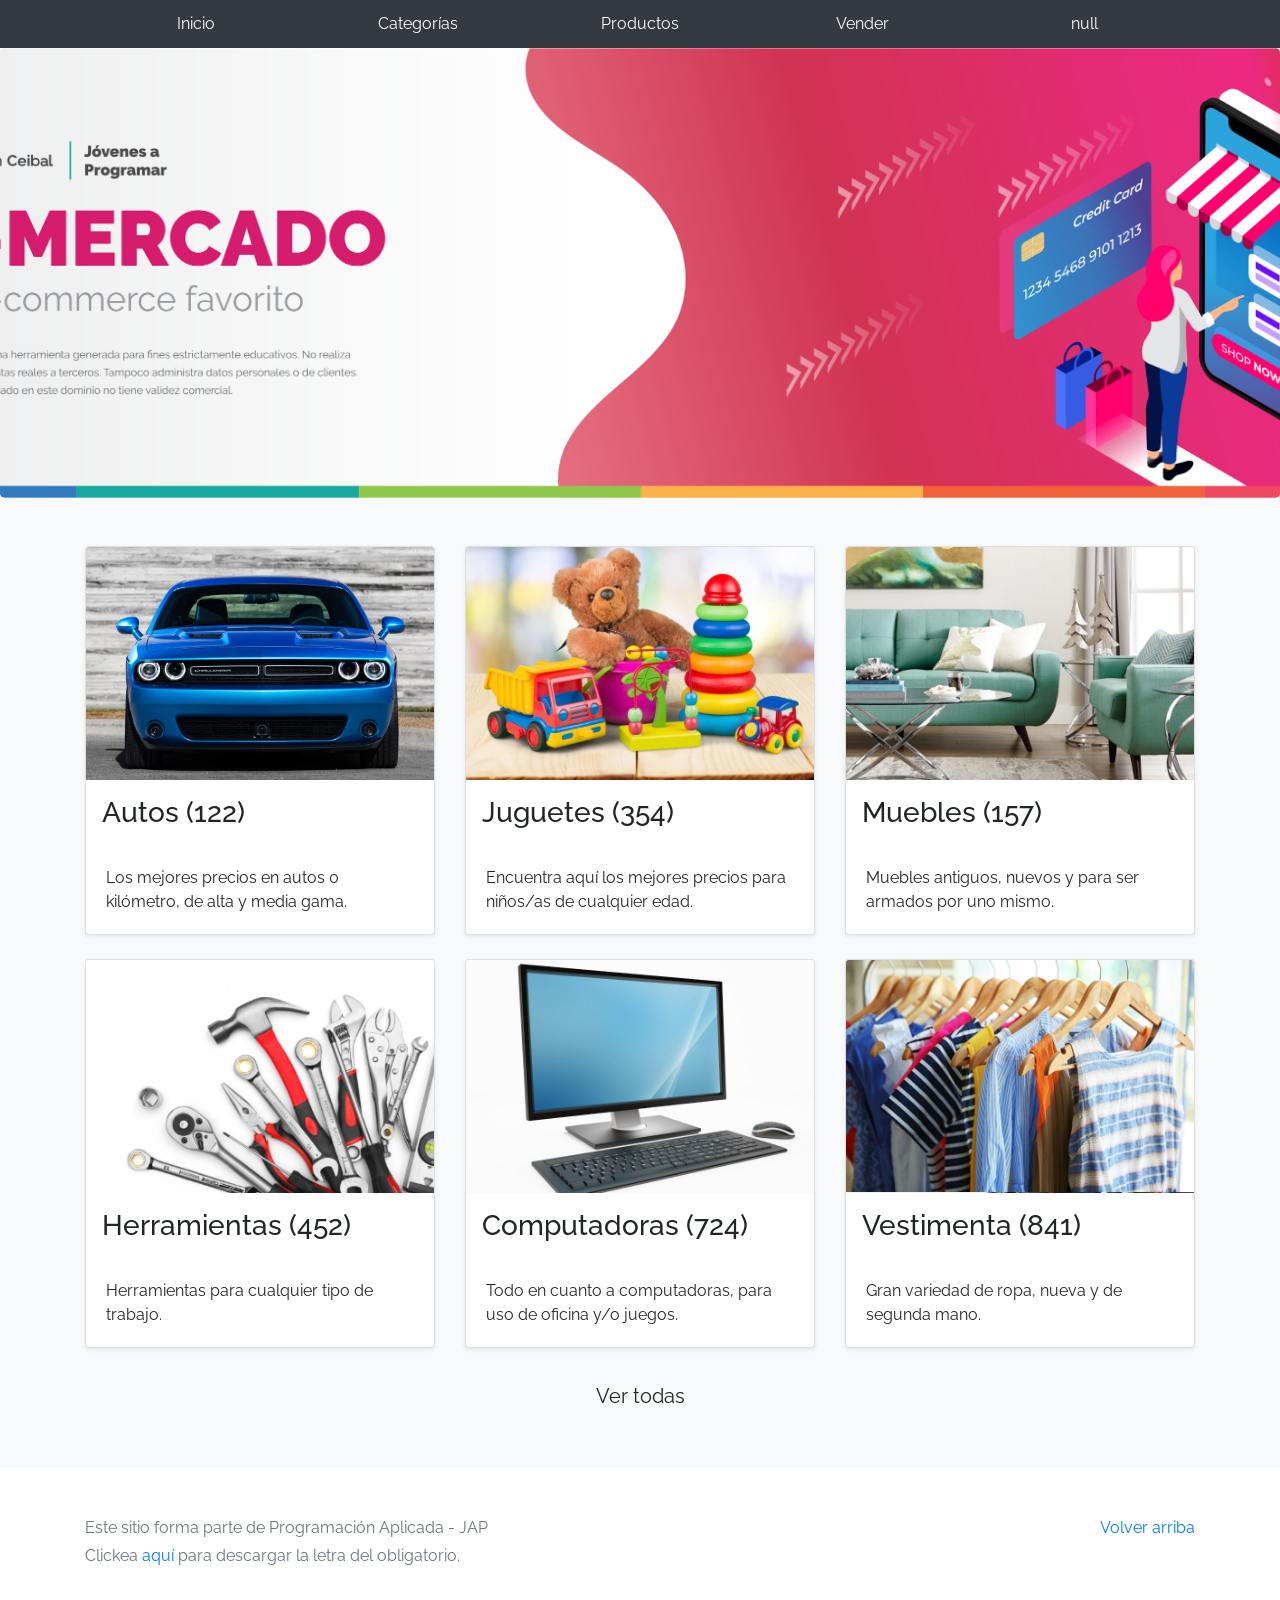
<file: 2da entrega- Jailene Diaz-260919/ecommerce-master/index.html>
<!DOCTYPE html>
<!-- saved from url=(0049)https://getbootstrap.com/docs/4.3/examples/album/ -->
<html lang="en">
  <head>
    <meta http-equiv="Content-Type" content="text/html; charset=UTF-8">
    <meta name="viewport" content="width=device-width, initial-scale=1, shrink-to-fit=no">
    <meta name="description" content="">
    <meta name="author" content="Mark Otto, Jacob Thornton, and Bootstrap contributors">
    <title>eMercado - Todo lo que busques está aquí</title>

    <link rel="canonical" href="https://getbootstrap.com/docs/4.3/examples/album/">
    <link href="https://fonts.googleapis.com/css?family=Raleway:300,300i,400,400i,700,700i,900,900i" rel="stylesheet">
    <!-- Bootstrap core CSS -->
    <link href="css/bootstrap.min.css" rel="stylesheet">
    <link href="css/styles.css" rel="stylesheet">
    <script src="js/loginn.js" type="text/javaScript" ></script>

  </head>
  <body>
      <nav class="navbar navbar-dark navbar-expand-lg site-header   sticky-top py-1 bg-dark">
          <div class="container">
              <button class="navbar-toggler" type="button" data-toggle="collapse" data-target="#navbarSupportedContent" aria-controls="navbarSupportedContent" aria-expanded="false" aria-label="Toggle navigation">
                <span class="navbar-toggler-icon"></span>
              </button>
              <div class="collapse navbar-collapse" id="navbarSupportedContent">
                <ul class="navbar-nav mr-auto mt-2 mt-lg-0">
                  <li class="nav-item">
                      <a class="nav-link" href="index.html">Inicio</a>
                  </li>
                  <li class="nav-item">
                      <a class="nav-link" href="categories.html">Categorías</a>
                  </li>
                  <li class="nav-item">
                      <a class="nav-link" href="products.html">Productos</a>
                  </li>
                  <li class="nav-item">
                      <a class="nav-link" href="sell.html">Vender</a>
                  </li>
                  <li class="nav-item">
                    <div class="dropdown">
                       <a class= "nav-item" role="button" id="usuario" data-toggle="dropdown" aria-haspopup="true" aria-expanded="false"></a>
                           <div class="dropdown-menu" aria-labelledby="usuario" style="background-color:rgba(75, 70, 70, 0.856)">
                              <a class= "dropdown-item"   href="cart.html">Mi carrito</a>
                              <a class="dropdown-item"   href="login.html">Cerrar seccion</a>
                           </div>
                     </div>
                   </div>
                  </ul>
              </div>
          </div>
        </nav>
    <main role="main">
      <section class="jumbotron text-center">
        <div class="m-5">
          <h1></h1>
        </div>
      </section>
      <div class="album py-5 bg-light">
        <div class="container">
          <div class="row">
            <div class="col-md-4">
              <a href="categories.html" class="card mb-4 shadow-sm custom-card">
                <img class="bd-placeholder-img card-img-top"  src="img/cat1.jpg">
                <h3 class="m-3">Autos (122)</h3>
                <div class="card-body">
                  <p class="card-text">Los mejores precios en autos 0 kilómetro, de alta y media gama.</p>
                </div>
              </a>
            </div>
            <div class="col-md-4">
                <a href="categories.html" class="card mb-4 shadow-sm custom-card">
                  <img class="bd-placeholder-img card-img-top" src="img/cat2.jpg">
                  <h3 class="m-3">Juguetes (354)</h3>
                  <div class="card-body">
                    <p class="card-text">Encuentra aquí los mejores precios para niños/as de cualquier edad.</p>
                  </div>
                </a>
            </div>
            <div class="col-md-4">
                <a href="categories.html" class="card mb-4 shadow-sm custom-card">
                  <img class="bd-placeholder-img card-img-top" src="img/cat3.jpg">
                  <h3 class="m-3">Muebles (157)</h3>
                  <div class="card-body">
                    <p class="card-text">Muebles antiguos, nuevos y para ser armados por uno mismo.</p>
                  </div>
                </a>
            </div>
            <div class="col-md-4">
                <a href="categories.html" class="card mb-4 shadow-sm custom-card">
                  <img class="bd-placeholder-img card-img-top" src="img/cat4.jpg">
                  <h3 class="m-3">Herramientas (452)</h3>
                  <div class="card-body">
                    <p class="card-text">Herramientas para cualquier tipo de trabajo.</p>
                  </div>
                </a>
            </div>
            <div class="col-md-4">
                <a href="categories.html" class="card mb-4 shadow-sm custom-card">
                  <img class="bd-placeholder-img card-img-top" src="img/cat5.jpg">
                  <h3 class="m-3">Computadoras (724)</h3>
                  <div class="card-body">
                    <p class="card-text">Todo en cuanto a computadoras, para uso de oficina y/o juegos.</p>
                  </div>
                </a>
            </div>
            <div class="col-md-4">
                <a href="categories.html" class="card mb-4 shadow-sm custom-card">
                  <img class="bd-placeholder-img card-img-top" src="img/cat6.jpg">
                  <h3 class="m-3">Vestimenta (841)</h3>
                  <div class="card-body">
                    <p class="card-text">Gran variedad de ropa, nueva y de segunda mano.</p>
                  </div>
                </a>
            </div>
          </div>
          <div class="row">
              <a type="button" class="btn btn-light btn-lg btn-block" href="categories.html">Ver todas</a>
          </div>
        </div>
      </div>
    </main>
    <footer class="text-muted">
      <div class="container">
        <p class="float-right">
          <a href="#">Volver arriba</a>
        </p>
        <p>Este sitio forma parte de Programación Aplicada - JAP</p>
        <p>Clickea <a target="_blank" href="Letra.pdf">aquí</a> para descargar la letra del obligatorio.</p>
      </div>
    </footer>
    <script src="js/vendor/jquery-3.4.1.min.js"></script>
    <script src="js/vendor/bootstrap.bundle.min.js"></script>
  </body>
</html>
</file>
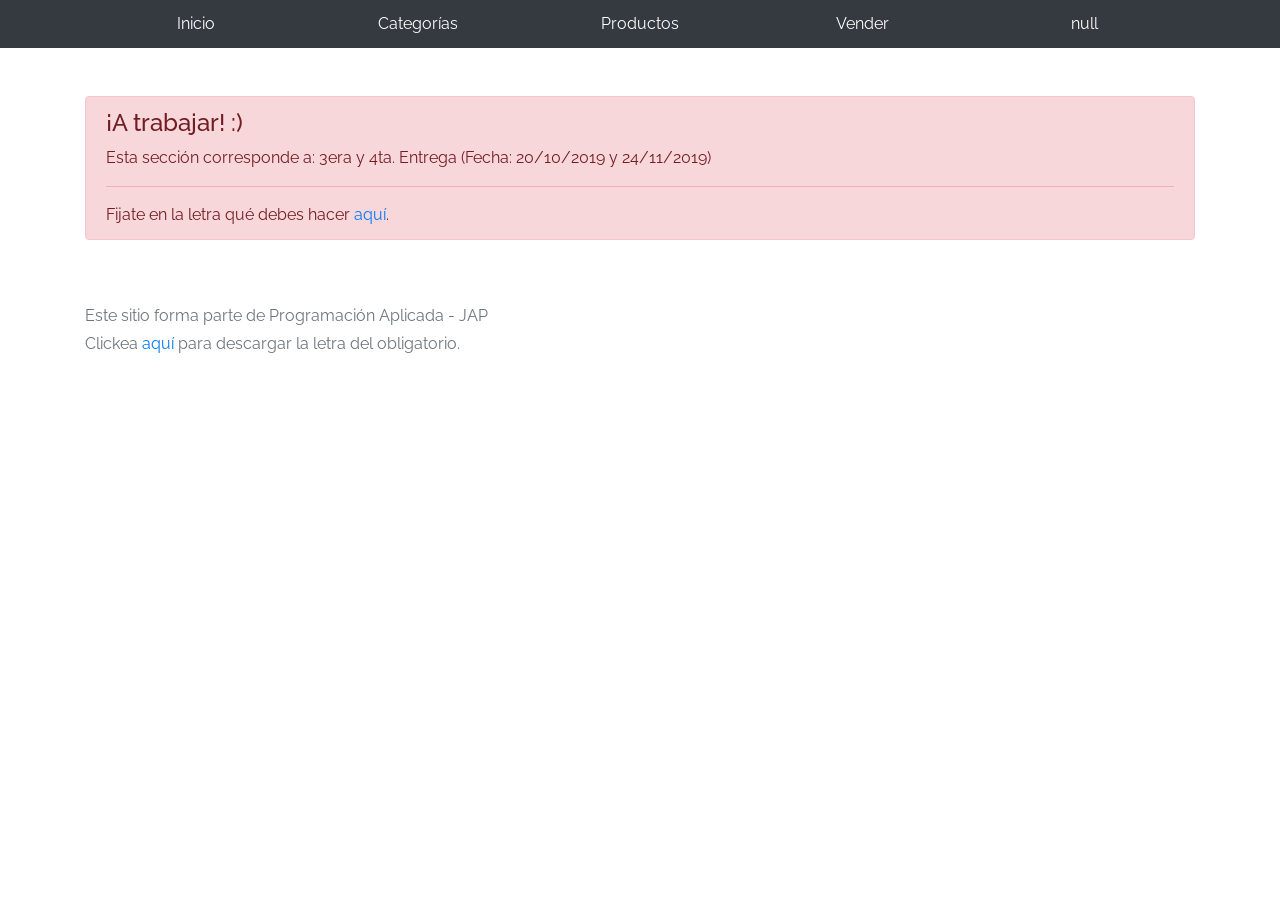
<file: 2da entrega- Jailene Diaz-260919/ecommerce-master/cart.html>
<!DOCTYPE html>
<!-- saved from url=(0049)https://getbootstrap.com/docs/4.3/examples/album/ -->
<html lang="en"><head><meta http-equiv="Content-Type" content="text/html; charset=UTF-8">
    
    <meta name="viewport" content="width=device-width, initial-scale=1, shrink-to-fit=no">
    <meta name="description" content="">
    <meta name="author" content="Mark Otto, Jacob Thornton, and Bootstrap contributors">
    <title>eMercado - Todo lo que busques está aquí</title>

    <link rel="canonical" href="https://getbootstrap.com/docs/4.3/examples/album/">
    <link href="https://fonts.googleapis.com/css?family=Raleway:300,300i,400,400i,700,700i,900,900i" rel="stylesheet">

    <style>
      .bd-placeholder-img {
        font-size: 1.125rem;
        text-anchor: middle;
        -webkit-user-select: none;
        -moz-user-select: none;
        -ms-user-select: none;
        user-select: none;
      }

      @media (min-width: 768px) {
        .bd-placeholder-img-lg {
          font-size: 3.5rem;
        }
      }
    </style>
    <link href="css/bootstrap.min.css" rel="stylesheet">
    <link href="css/styles.css" rel="stylesheet">
    <link href="css/dropzone.css" rel="stylesheet">
    <script src="js/loginn.js" type="text/javaScript" ></script>
  </head>
  <body>
      <nav class="navbar navbar-dark navbar-expand-lg site-header   sticky-top py-1 bg-dark">
          <div class="container">
              <button class="navbar-toggler" type="button" data-toggle="collapse" data-target="#navbarSupportedContent" aria-controls="navbarSupportedContent" aria-expanded="false" aria-label="Toggle navigation">
                <span class="navbar-toggler-icon"></span>
              </button>
              <div class="collapse navbar-collapse" id="navbarSupportedContent">
                <ul class="navbar-nav mr-auto mt-2 mt-lg-0">
                  <li class="nav-item">
                      <a class="nav-link" href="index.html">Inicio</a>
                  </li>
                  <li class="nav-item">
                      <a class="nav-link" href="categories.html">Categorías</a>
                  </li>
                  <li class="nav-item">
                      <a class="nav-link" href="products.html">Productos</a>
                  </li>
                  <li class="nav-item">
                      <a class="nav-link" href="sell.html">Vender</a>
                  </li>
                  <div class="nav-item">
                    <div class="dropdown">
                       <a class= "nav-item" role="button" id="usuario" data-toggle="dropdown" aria-haspopup="true" aria-expanded="false"></a>
                           <div class="dropdown-menu" aria-labelledby="usuario" style="background-color:rgba(75, 70, 70, 0.856)">
                              <a class= "dropdown-item"   href="cart.html">Mi carrito</a>
                              <a class="dropdown-item"   href="login.html">Cerrar seccion</a>
                           </div>
                     </div>
                   </div>
                  </ul>
              </div>
          </div>
        </nav>
    <main role="main">
		<div class="container mt-5">
			<div class="alert alert-danger" role="alert">
				<h4 class="alert-heading">¡A trabajar! :)</h4>
				<p>Esta sección corresponde a: 3era y 4ta. Entrega (Fecha: 20/10/2019 y 24/11/2019)</p>
				<hr>
				<p class="mb-0">Fijate en la letra qué debes hacer <a target="_blank" href="Letra.pdf">aquí</a>.</p>
			</div>
		</div>
    </main>
      <footer class="text-muted">
        <div class="container">
            <p>Este sitio forma parte de Programación Aplicada - JAP</p>
            <p>Clickea <a target="_blank" href="Letra.pdf">aquí</a> para descargar la letra del obligatorio.</p>
        </div>
      </footer>
      <div class="modal fade" tabindex="-1" role="dialog" id="contidionsModal">
        <div class="modal-dialog" role="document">
          <div class="modal-content">
            <div class="modal-header">
              <h5 class="modal-title">Forma de pago</h5>
              <button type="button" class="close" data-dismiss="modal" aria-label="Close">
                <span aria-hidden="true">&times;</span>
              </button>
            </div>
            <div class="modal-body">
              <div class="container">
                  <div class="row">
                    <div class="custom-control custom-radio">
                      <input id="creditCardPaymentRadio" name="paymentType" type="radio" class="custom-control-input">
                      <label class="custom-control-label" for="creditCardPaymentRadio">Tarjeta de crédito</label>
                    </div>
                  </div>
                  <hr>
                  <div class="row">
                    <div class="col-md-6 mb-3">
                      <label for="shippingStreet">Número de tarjeta</label>
                      <input type="text" class="form-control" id="creditCardNumber" placeholder="" value="" >
                      <div class="invalid-feedback">
                        Ingresa un número de tarjeta
                      </div>
                    </div>
                    <div class="col-md-4 mb-3">
                      <label for="shippingStreetNumber">Código de seg.</label>
                      <input type="number" class="form-control" id="creditCardSecurityCode" placeholder="" value="" >
                      <div class="invalid-feedback">
                        Ingresa el código de seguridad
                      </div>
                    </div>
                  </div>
                  <div class="row">
                      <div class="col-md-6 mb-3">
                        <label for="dueDate">Vencimiento (MM/AA)</label>
                        <input type="text" class="form-control" id="dueDate" placeholder="" value="" >
                        <div class="invalid-feedback">
                          Ingresa la fecha de vencimiento
                        </div>
                      </div>
                  </div>
                  <div class="row">
                    <div class="custom-control custom-radio">
                      <input id="bankingRadio" name="paymentType" type="radio" class="custom-control-input">
                      <label class="custom-control-label" for="bankingRadio">Transferencia bancaria</label>
                    </div>
                  </div>
                  <hr>
                  <div class="row">
                    <div class="col-md-6 mb-3">
                      <label for="bankAccountNumber">Número de cuenta</label>
                      <input type="text" class="form-control" id="bankAccountNumber" placeholder="" value="" >
                      <div class="invalid-feedback">
                        Ingresa un número de cuenta
                      </div>
                    </div>
              </div>
            </div>
            <div class="modal-footer">
              <button type="button" class="btn btn-primary" data-dismiss="modal">Cerrar</button>
            </div>
          </div>
        </div>
      </div>
      <div id="spinner-wrapper"><div class="lds-ring"><div></div><div></div><div></div><div></div></div></div>
      <script src="js/vendor/jquery-3.4.1.min.js"></script>
      <script src="js/vendor/bootstrap.bundle.min.js"></script>
      <script src="js/vendor/bootbox.min.js"></script>
      <script src="js/init.js"></script>
      <script src="js/cart.js"></script>
    </body>
</html>
</file>
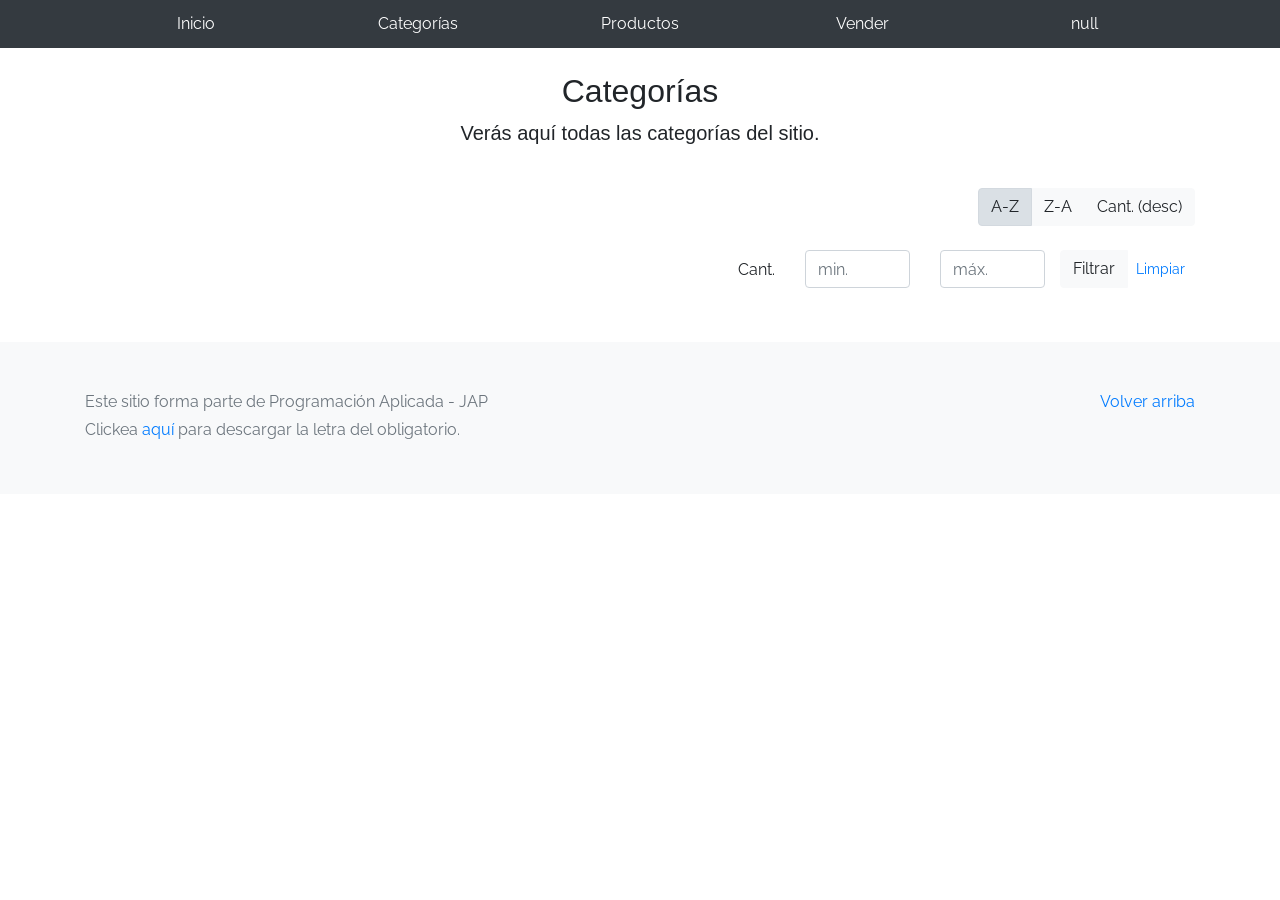
<file: 2da entrega- Jailene Diaz-260919/ecommerce-master/categories.html>
<!DOCTYPE html>
<!-- saved from url=(0049)https://getbootstrap.com/docs/4.3/examples/album/ -->
<html lang="en">
  <head>
    <meta http-equiv="Content-Type" content="text/html; charset=UTF-8">
    <meta name="viewport" content="width=device-width, initial-scale=1, shrink-to-fit=no">
    <meta name="description" content="">
    <meta name="author" content="Mark Otto, Jacob Thornton, and Bootstrap contributors">
    <title>eMercado - Todo lo que busques está aquí</title>

    <link rel="canonical" href="https://getbootstrap.com/docs/4.3/examples/album/">
    <link href="https://fonts.googleapis.com/css?family=Raleway:300,300i,400,400i,700,700i,900,900i" rel="stylesheet">

    <link href="css/bootstrap.min.css" rel="stylesheet">
    <link href="css/styles.css" rel="stylesheet">
    <script src="js/loginn.js" type="text/javaScript" ></script>
  </head>
  <body>
    <nav class="navbar navbar-dark navbar-expand-lg site-header   sticky-top py-1 bg-dark">
      <div class="container">
          <button class="navbar-toggler" type="button" data-toggle="collapse" data-target="#navbarSupportedContent" aria-controls="navbarSupportedContent" aria-expanded="false" aria-label="Toggle navigation">
            <span class="navbar-toggler-icon"></span>
          </button>
          <div class="collapse navbar-collapse" id="navbarSupportedContent">
            <ul class="navbar-nav mr-auto mt-2 mt-lg-0">
              <li class="nav-item">
                  <a class="nav-link" href="index.html">Inicio</a>
              </li>
              <li class="nav-item">
                  <a class="nav-link" href="categories.html">Categorías</a>
              </li>
              <li class="nav-item">
                  <a class="nav-link" href="products.html">Productos</a>
              </li>
              <li class="nav-item">
                  <a class="nav-link" href="sell.html">Vender</a>
              </li>
              <div class="nav-item">
                <div class="dropdown">
                   <a class= "nav-item" role="button" id="usuario" data-toggle="dropdown" aria-haspopup="true" aria-expanded="false"></a>
                       <div class="dropdown-menu" aria-labelledby="usuario" style="background-color:rgba(75, 70, 70, 0.856)">
                          <a class= "dropdown-item"   href="cart.html">Mi carrito</a>
                          <a class="dropdown-item"   href="login.html">Cerrar seccion</a>
                       </div>
                 </div>
               </div>
              </ul>
          </div>
      </div>
    </nav>
    <main role="main" class="pb-5">
        <div class="text-center p-4">
            <h2>Categorías</h2>
            <p class="lead">Verás aquí todas las categorías del sitio.</p>
        </div>
        <div class="container">
            <div class="row">
                <div class="col text-right">
                    <div class="btn-group btn-group-toggle mb-4" data-toggle="buttons">
                        <label class="btn btn-light active" id="sortAsc" >
                            <input type="radio" name="options" autocomplete="off" checked>A-Z
                        </label>
                        <label class="btn btn-light" id="sortDesc" >
                            <input type="radio" name="options" autocomplete="off">Z-A
                        </label>
                        <label class="btn btn-light" id="sortByCount" >
                            <input type="radio" name="options" autocomplete="off">Cant. (desc)
                        </label>
                    </div>
                </div>
            </div>
              <div class="row justify-content-end">
                <div class="col-md-6"></div>
                  <div class="col-md-6 col-sm-12 mb-1 container">
                    <div class="row container p-0 m-0">
                      <div class="col">
                        <p class="font-weight-normal text-right my-2">Cant.</p>
                      </div>
                      <div class="col">
                        <input class="form-control" type="number" placeholder="min." id="rangeFilterCountMin">
                      </div>
                      <div class="col">
                        <input class="form-control" type="number" placeholder="máx." id="rangeFilterCountMax">
                      </div>
                      <div class="col-3 p-0">
                        <div class="btn-group" role="group">
                          <button class="btn btn-light btn-block" id="rangeFilterCount">Filtrar</button>
                          <button class="btn btn-link btn-sm" id="clearRangeFilter">Limpiar</button>
                        </div>
                      </div>
                    </div>
                  </div>
              </div>
            <div class="row">
                <div class="list-group" id="cat-list-container">
                </div>
            </div>
        </div>
    </main>
    <footer class="text-muted bg-light">
      <div class="container">
        <p class="float-right">
          <a href="#">Volver arriba</a>
        </p>
        <p>Este sitio forma parte de Programación Aplicada - JAP</p>
        <p>Clickea <a target="_blank" href="Letra.pdf">aquí</a> para descargar la letra del obligatorio.</p>
      </div>
    </footer>
    <div id="spinner-wrapper"><div class="lds-ring"><div></div><div></div><div></div><div></div></div></div>
    <script src="js/vendor/jquery-3.4.1.min.js"></script>
    <script src="js/vendor/bootstrap.bundle.min.js"></script>
    <script src="js/init.js"></script>
    <script src="js/categories.js"></script>
  </body>
</html>
</file>
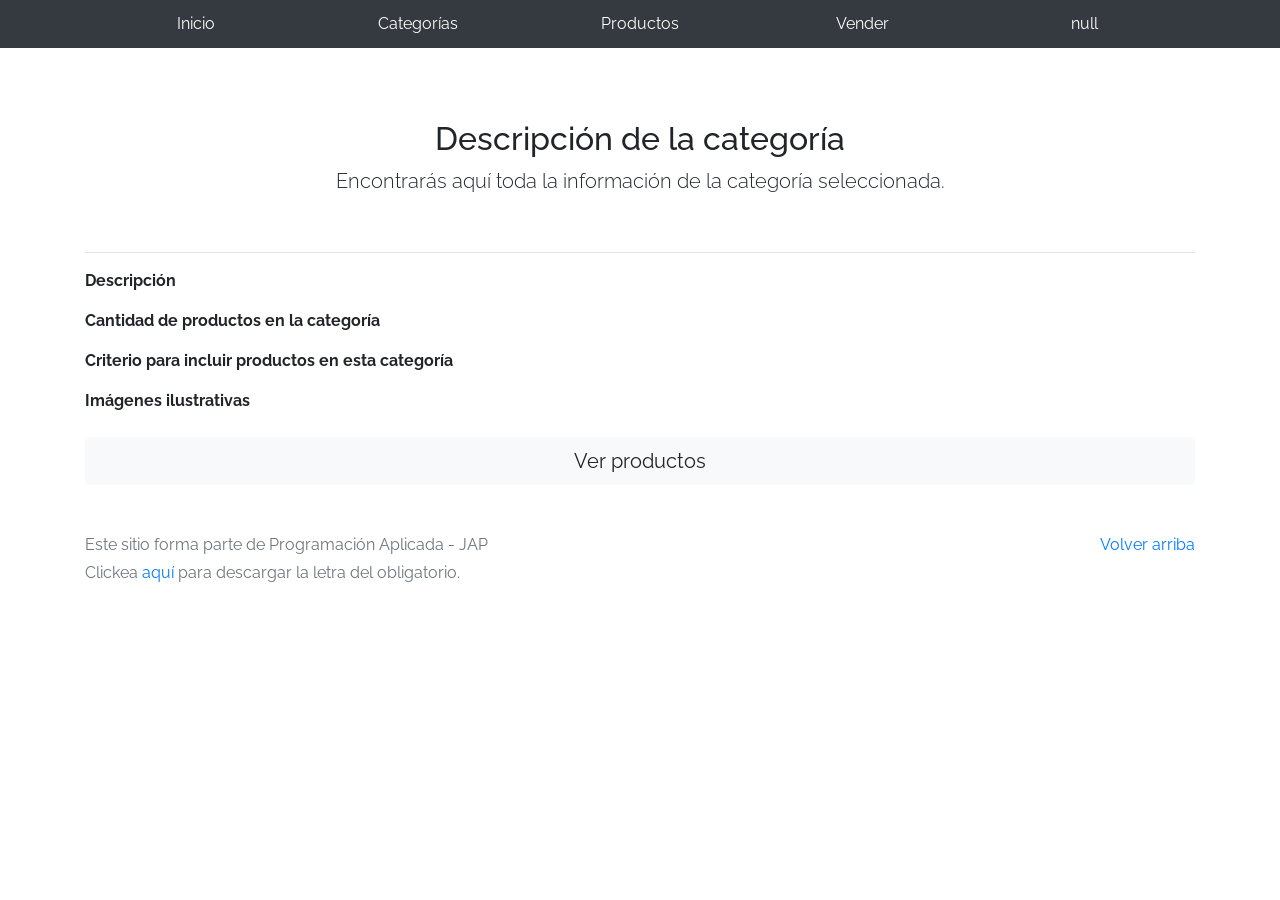
<file: 2da entrega- Jailene Diaz-260919/ecommerce-master/category-info.html>
<!DOCTYPE html>
<!-- saved from url=(0049)https://getbootstrap.com/docs/4.3/examples/album/ -->
<html lang="en">
  <head>
    <meta http-equiv="Content-Type" content="text/html; charset=UTF-8">
    <meta name="viewport" content="width=device-width, initial-scale=1, shrink-to-fit=no">
    <meta name="description" content="">
    <meta name="author" content="Mark Otto, Jacob Thornton, and Bootstrap contributors">
    <title>eMercado - Todo lo que busques está aquí</title>

    <link rel="canonical" href="https://getbootstrap.com/docs/4.3/examples/album/">
    <link href="https://fonts.googleapis.com/css?family=Raleway:300,300i,400,400i,700,700i,900,900i" rel="stylesheet">
    <!-- Bootstrap core CSS -->
    <link href="css/bootstrap.min.css" rel="stylesheet">
    <link href="css/styles.css" rel="stylesheet">
    <script src="js/loginn.js" type="text/javaScript" ></script>
  </head>
  <body>
      <nav class="navbar navbar-dark navbar-expand-lg site-header   sticky-top py-1 bg-dark">
          <div class="container">
              <button class="navbar-toggler" type="button" data-toggle="collapse" data-target="#navbarSupportedContent" aria-controls="navbarSupportedContent" aria-expanded="false" aria-label="Toggle navigation">
                <span class="navbar-toggler-icon"></span>
              </button>
              <div class="collapse navbar-collapse" id="navbarSupportedContent">
                <ul class="navbar-nav mr-auto mt-2 mt-lg-0">
                  <li class="nav-item">
                      <a class="nav-link" href="index.html">Inicio</a>
                  </li>
                  <li class="nav-item">
                      <a class="nav-link" href="categories.html">Categorías</a>
                  </li>
                  <li class="nav-item">
                      <a class="nav-link" href="products.html">Productos</a>
                  </li>
                  <li class="nav-item">
                      <a class="nav-link" href="sell.html">Vender</a>
                  </li>
                  <div class="nav-item">
                    <div class="dropdown">
                       <a class= "nav-item" role="button" id="usuario" data-toggle="dropdown" aria-haspopup="true" aria-expanded="false"></a>
                           <div class="dropdown-menu" aria-labelledby="usuario" style="background-color:rgba(75, 70, 70, 0.856)">
                              <a class= "dropdown-item"   href="cart.html">Mi carrito</a>
                              <a class="dropdown-item"   href="login.html">Cerrar seccion</a>
                           </div>
                     </div>
                   </div>
                  </ul>
              </div>
          </div>
        </nav>
    <main role="main">
        <div class="container mt-5">
            <div class="text-center p-4">
                <h2>Descripción de la categoría</h2>
                <p class="lead">Encontrarás aquí toda la información de la categoría seleccionada.</p>
            </div>
            <h3 id="categoryName"></h3>
            <hr class="my-3">
            <dl>
                <dt>Descripción</dt>
                <dd><p id="categoryDescription"></p></dd>

                <dt>Cantidad de productos en la categoría</dt>
                <dd><p id="productCount"></p></dd>

                <dt>Criterio para incluir productos en esta categoría</dt>
                <dd><p id="productCriteria"></p></dd>

                <dt>Imágenes ilustrativas</dt>
                <dd>
                    <div class="row text-center text-lg-left pt-2" id="productImagesGallery">
                    </div>
                </dd>
            </dl>
            <a type="button" class="btn btn-light btn-lg btn-block" href="products.html">Ver productos</a>
        </div>
    </main>
    <footer class="text-muted">
      <div class="container">
        <p class="float-right">
          <a href="#">Volver arriba</a>
        </p>
        <p>Este sitio forma parte de Programación Aplicada - JAP</p>
        <p>Clickea <a target="_blank" href="Letra.pdf">aquí</a> para descargar la letra del obligatorio.</p>
      </div>
    </footer>
    <div id="spinner-wrapper"><div class="lds-ring"><div></div><div></div><div></div><div></div></div></div>
    <script src="js/vendor/jquery-3.4.1.min.js"></script>
    <script src="js/vendor/bootstrap.bundle.min.js"></script>
    <script src="js/init.js"></script>
    <script src="js/category-info.js"></script>
  </body>
</html>
</file>
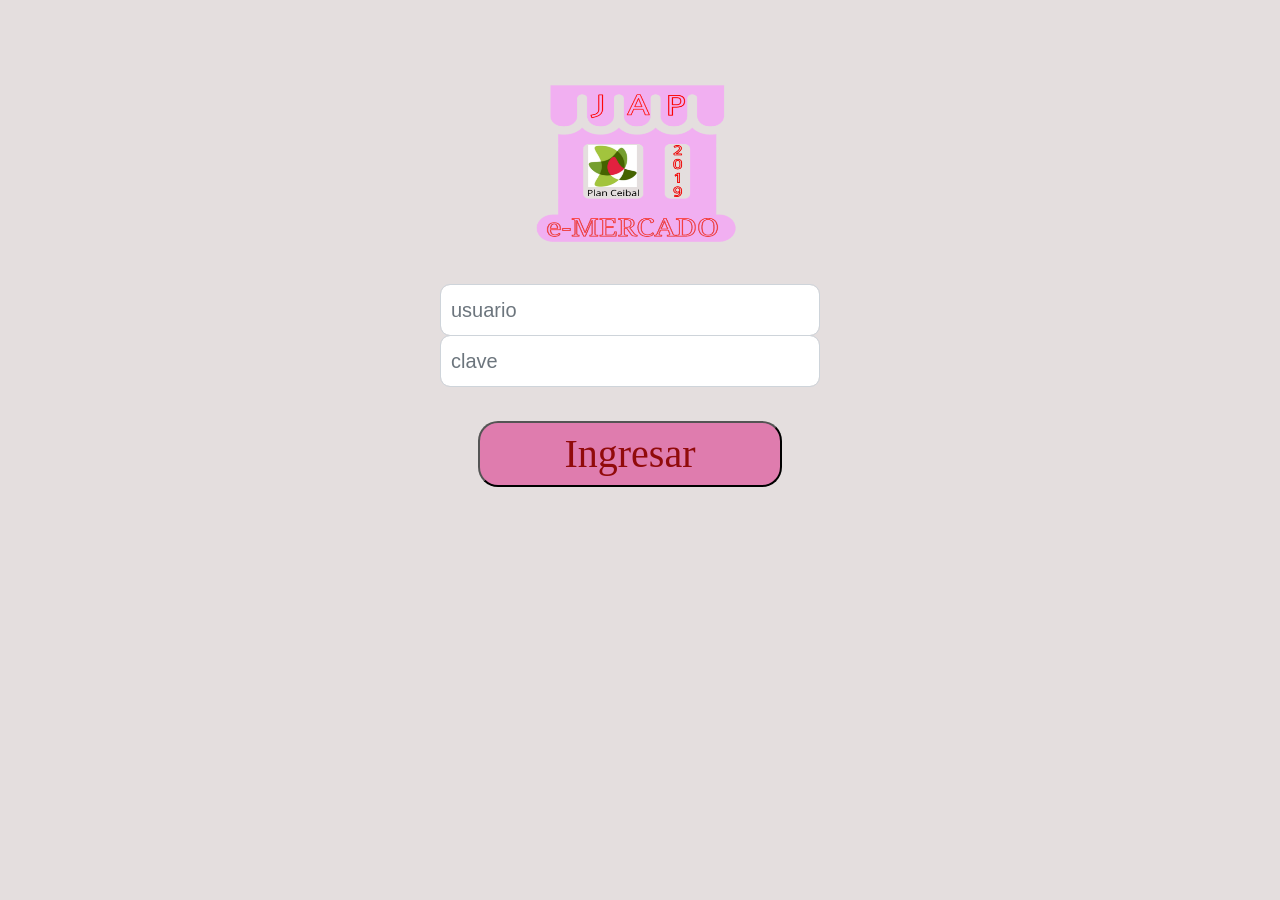
<file: 2da entrega- Jailene Diaz-260919/ecommerce-master/login.html>
<!DOCTYPE html>
<!-- saved from url=(0049)https://getbootstrap.com/docs/4.3/examples/album/ -->
<html lang="en">
  <head>
    <meta http-equiv="Content-Type" content="text/html; charset=UTF-8">
    <meta name="viewport" content="width=device-width, initial-scale=1, shrink-to-fit=no">
    <meta name="description" content="">
    <meta name="author" content="Mark Otto, Jacob Thornton, and Bootstrap contributors">
    <title>eMercado - Todo lo que busques está aquí</title>

    <link rel="canonical" href="https://getbootstrap.com/docs/4.3/examples/album/">
    <link href="https://fonts.googleapis.com/css?family=Raleway:300,300i,400,400i,700,700i,900,900i" rel="stylesheet">
    <!-- Bootstrap core CSS -->
    <link href="../ecommerce-master/css/bootstrap.min.css" rel="stylesheet">
    <link href="../ecommerce-master/css/styles.css" rel="stylesheet">
    <link href="css/login-style.css" rel="stylesheet">
    <script src="js/loginn.js" type="text/javaScript" ></script>
  
 </head>
 <body class="text-center">
   
      <form   action="index.html"  class="form-signin">
               <img class="mb-4" src="img/logo.png" alt="" width="300" height="250">
               <input  type="text" id="name" class="form-control" placeholder="usuario" required>
               <input  type="password" id="password" class="form-control" placeholder="clave" required><br>
               <button type="submit" class="boton" onclick="datos();">Ingresar</button>
        </form>
   </body>
</html>
</file>
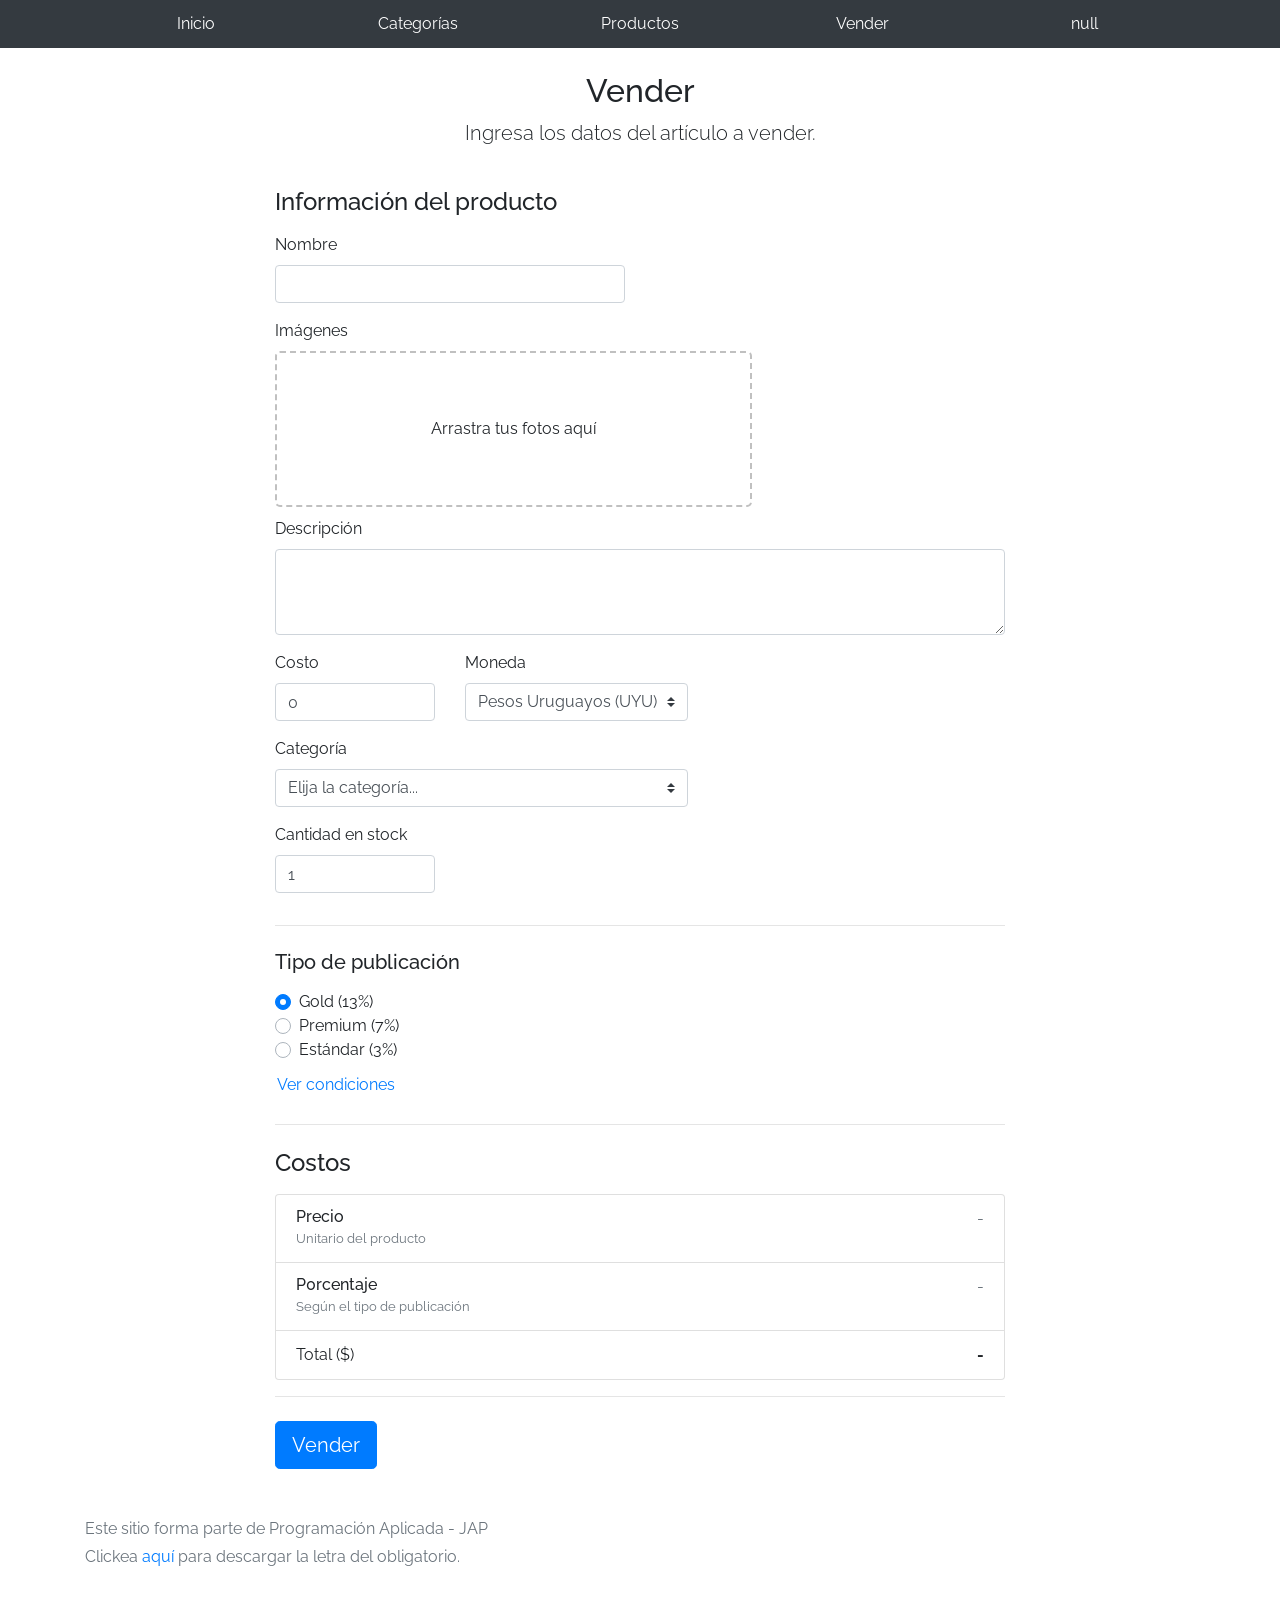
<file: 2da entrega- Jailene Diaz-260919/ecommerce-master/sell.html>
<!DOCTYPE html>
<!-- saved from url=(0049)https://getbootstrap.com/docs/4.3/examples/album/ -->
<html lang="en"><head><meta http-equiv="Content-Type" content="text/html; charset=UTF-8">
    
    <meta name="viewport" content="width=device-width, initial-scale=1, shrink-to-fit=no">
    <meta name="description" content="">
    <meta name="author" content="Mark Otto, Jacob Thornton, and Bootstrap contributors">
    <title>eMercado - Todo lo que busques está aquí</title>

    <link rel="canonical" href="https://getbootstrap.com/docs/4.3/examples/album/">
    <link href="https://fonts.googleapis.com/css?family=Raleway:300,300i,400,400i,700,700i,900,900i" rel="stylesheet">

    <style>
      .bd-placeholder-img {
        font-size: 1.125rem;
        text-anchor: middle;
        -webkit-user-select: none;
        -moz-user-select: none;
        -ms-user-select: none;
        user-select: none;
      }

      @media (min-width: 768px) {
        .bd-placeholder-img-lg {
          font-size: 3.5rem;
        }
      }
    </style>
    <link href="css/bootstrap.min.css" rel="stylesheet">
    <link href="css/styles.css" rel="stylesheet">
    <link href="css/dropzone.css" rel="stylesheet">
    <script src="js/loginn.js" type="text/javaScript" ></script>
  </head>
  <body>
      <nav class="navbar navbar-dark navbar-expand-lg site-header   sticky-top py-1 bg-dark">
          <div class="container">
              <button class="navbar-toggler" type="button" data-toggle="collapse" data-target="#navbarSupportedContent" aria-controls="navbarSupportedContent" aria-expanded="false" aria-label="Toggle navigation">
                <span class="navbar-toggler-icon"></span>
              </button>
              <div class="collapse navbar-collapse" id="navbarSupportedContent">
                <ul class="navbar-nav mr-auto mt-2 mt-lg-0">
                  <li class="nav-item">
                      <a class="nav-link" href="index.html">Inicio</a>
                  </li>
                  <li class="nav-item">
                      <a class="nav-link" href="categories.html">Categorías</a>
                  </li>
                  <li class="nav-item">
                      <a class="nav-link" href="products.html">Productos</a>
                  </li>
                  <li class="nav-item">
                      <a class="nav-link" href="sell.html">Vender</a>
                  </li>
                  <div class="nav-item">
                    <div class="dropdown">
                       <a class= "nav-item" role="button" id="usuario" data-toggle="dropdown" aria-haspopup="true" aria-expanded="false"></a>
                           <div class="dropdown-menu" aria-labelledby="usuario" style="background-color:rgba(75, 70, 70, 0.856)">
                              <a class= "dropdown-item"   href="cart.html">Mi carrito</a>
                              <a class="dropdown-item"   href="login.html">Cerrar seccion</a>
                           </div>
                     </div>
                   </div>
                  </ul>
              </div>
          </div>
        </nav>
      <div class="container">
        <div class="text-center p-4">
          <h2>Vender</h2>
          <p class="lead">Ingresa los datos del artículo a vender.</p>
        </div>
        <div class="row justify-content-md-center">
          <div class="col-md-8 order-md-1">
            <h4 class="mb-3">Información del producto</h4>
            <form class="needs-validation" id="sell-info">
              <div class="row">
                <div class="col-md-6 mb-3">
                  <label for="productName">Nombre</label>
                  <input type="text" class="form-control" id="productName" placeholder="" value="" >
                  <div class="invalid-feedback">
                    Ingresa un nombre
                  </div>
                </div>
              </div>
              <div class="row">
                <div class="col-md-8 order-md-1">
                    <label for="zip">Imágenes</label>
                    <div class="needsclick dz-clickable" id="file-upload">
                      <div class="dz-message needsclick">
                        Arrastra tus fotos aquí<br>
                      </div>
                    </div>
                </div>
              </div>
              <div class="row">
                  <div class="col-md-12 mb-3">
                      <label for="productDescription">Descripción</label>
                      <textarea class="form-control" id="productDescription" rows="3"></textarea>
                  </div>
                </div>
              <div class="row">
                <div class="col-md-3 mb-3">
                  <label for="zip">Costo</label>
                  <input type="number" class="form-control" id="productCostInput" placeholder="" required="" value="0" min="0">
                  <div class="invalid-feedback">
                    El costo debe ser mayor que 0.
                  </div>
                </div>
                <div class="col-md-4 mb-3">
                    <label for="state">Moneda</label>
                    <select class="custom-select d-block w-100" id="productCurrency" required="">
                      <option selected>Pesos Uruguayos (UYU)</option>
                      <option>Dólares (USD)</option>
                    </select>
                    <div class="invalid-feedback">
                      Ingresa una categoría válida.
                    </div>
                  </div>
              </div>
              <div class="row">
                  <div class="col-md-7 mb-3">
                  <label for="state">Categoría</label>
                  <select class="custom-select d-block w-100" id="productCategory">
                    <option value="">Elija la categoría...</option>
                    <option>Autos</option>
                    <option>Juguetes</option>
                    <option>Muebles</option>
                    <option>Herramientas</option>
                    <option>Computadoras</option>
                    <option>Vestimenta</option>
                  </select>
                  <div class="invalid-feedback">
                    Por favor ingresa una categoría válida.
                  </div>
                </div>
              </div>
              <div class="row">
                  <div class="col-md-3 mb-3">
                    <label for="productCountInput">Cantidad en stock</label>
                    <input type="number" class="form-control" id="productCountInput" placeholder="" required="" value="1" min="0">
                    <div class="invalid-feedback">
                      La cantidad es requerida.
                    </div>
                  </div>
                </div>
              <hr class="mb-4">
              <h5 class="mb-3">Tipo de publicación</h5>
              <div class="d-block my-3">
                <div class="custom-control custom-radio">
                  <input id="goldradio" name="publicationType" type="radio" class="custom-control-input" checked="" required="">
                  <label class="custom-control-label" for="goldradio">Gold (13%)</label>
                </div>
                <div class="custom-control custom-radio">
                  <input id="premiumradio" name="publicationType" type="radio" class="custom-control-input" required="">
                  <label class="custom-control-label" for="premiumradio">Premium (7%)</label>
                </div>
                <div class="custom-control custom-radio">
                  <input id="standardradio" name="publicationType" type="radio" class="custom-control-input" required="">
                  <label class="custom-control-label" for="standardradio">Estándar (3%)</label>
                </div>
                <div class="row">
                  <button type="button" class="m-1 btn btn-link" data-toggle="modal" data-target="#contidionsModal">Ver condiciones</button>
                </div>
              </div>
              <hr class="mb-4">
              <h4 class="mb-3">Costos</h4>
              <ul class="list-group mb-3">
                  <li class="list-group-item d-flex justify-content-between lh-condensed">
                    <div>
                      <h6 class="my-0">Precio</h6>
                      <small class="text-muted">Unitario del producto</small>
                    </div>
                    <span class="text-muted" id="productCostText">-</span>
                  </li>
                  <li class="list-group-item d-flex justify-content-between lh-condensed">
                    <div>
                      <h6 class="my-0">P0rcentaje</h6>
                      <small class="text-muted">Según el tipo de publicación</small>
                    </div>
                    <span class="text-muted" id="comissionText">-</span>
                  </li>
                  <li class="list-group-item d-flex justify-content-between">
                    <span>Total ($)</span>
                    <strong id="totalCostText">-</strong>
                  </li>
                </ul>
              <hr class="mb-4">
              <button class="btn btn-primary btn-lg" type="submit">Vender</button>
            </form>
          </div>
        </div>
      </div>
      <footer class="text-muted">
        <div class="container">
            <p>Este sitio forma parte de Programación Aplicada - JAP</p>
            <p>Clickea <a target="_blank" href="Letra.pdf">aquí</a> para descargar la letra del obligatorio.</p>
        </div>
      </footer>

      <div class="modal fade" tabindex="-1" role="dialog" id="contidionsModal">
        <div class="modal-dialog" role="document">
          <div class="modal-content">
            <div class="modal-header">
              <h5 class="modal-title">Condiciones de publicación</h5>
              <button type="button" class="close" data-dismiss="modal" aria-label="Close">
                <span aria-hidden="true">&times;</span>
              </button>
            </div>
            <div class="modal-body">
              <div class="container">
                  <div class="row">
                      <h5 class="text-warning">Gold (13%)</h5>
                      <p class="muted text-justify">Tu producto se verá de forma promocionada en portada, además de las condiciones de Premium y Estándar.</p>
                  </div>
                  <hr>
                  <div class="row">
                      <h5 class="text-primary">Stándar (7%)</h5>
                      <p class="muted text-justify">Se mostrará el producto en los primeros lugares de resultados de búsqueda, así cómo cuando se ingrese a la categoría que pertenezca.</p>
                  </div>
                  <hr>
                  <div class="row">
                      <h5 class="text-secondary">Estándar (3%)</h5>
                      <p class="muted text-justify">El producto se listará en la categoría correspondiente, así como en los resultados de búsquedas que coincidan con las palabras claves en el nombre.</p>
                  </div>
              </div>
            </div>
            <div class="modal-footer">
              <button type="button" class="btn btn-primary" data-dismiss="modal">Cerrar</button>
            </div>
          </div>
        </div>
      </div>
      <div id="spinner-wrapper"><div class="lds-ring"><div></div><div></div><div></div><div></div></div></div>
      <script src="js/vendor/jquery-3.4.1.min.js"></script>
      <script src="js/vendor/bootstrap.bundle.min.js"></script>
      <script src="js/vendor/dropzone.js"></script>
      <script src="js/vendor/bootbox.min.js"></script>
      <script src="js/init.js"></script>
      <script src="js/sell.js"></script>
    </body>
</html>
</file>
<file: 2da entrega- Jailene Diaz-260919/ecommerce-master/css/styles.css>
.jumbotron, .card-body, .container, .site-header{
    font-family: 'Raleway', serif !important;
}

.jumbotron .display-4{
    font-weight: bold;
}

.jumbotron {
  height: 50vh;
  padding: 5em inherit;
  margin-bottom: 0;
  background-color: #53C0FB;
  background: url('../img/cover_back.png');
  background-size: cover;
  background-position: center;
  background-repeat: no-repeat;
  color: black;
  font-weight: bold;
}

@media (min-width: 768px) {
  .jumbotron {
    padding-top: 6rem;
    padding-bottom: 6rem;
  }
}

.jumbotron p:last-child {
  margin-bottom: 0;
}

.jumbotron-heading {
  font-weight: 300;
}

.jumbotron .container {
  max-width: 40rem;
  background-color: rgba(255, 255, 255, 0.5);
  border-radius: 10px;
  text-shadow: 1px 1px 2px grey;
}

.jumbotron .lead{
  font-size: 38px;
}

footer {
  padding-top: 3rem;
  padding-bottom: 3rem;
}

footer p {
  margin-bottom: .25rem;
}

.site-header a {
  color: white;
  transition: ease-in-out color .15s;
}

.dropzone{
  border: 2px dashed #0087F7;
  border-radius: 5px;
  background: white;
}

.lds-ring {
  display: inline-block;
  position: relative;
  width: 64px;
  height: 64px;
  top:50%;
  left: 50%;
}
.lds-ring div {
  box-sizing: border-box;
  display: block;
  position: absolute;
  width: 51px;
  height: 51px;
  margin: 6px;
  border: 6px solid #fff;
  border-radius: 50%;
  animation: lds-ring 1.2s cubic-bezier(0.5, 0, 0.5, 1) infinite;
  border-color: #fff transparent transparent transparent;
}
.lds-ring div:nth-child(1) {
  animation-delay: -0.45s;
}
.lds-ring div:nth-child(2) {
  animation-delay: -0.3s;
}
.lds-ring div:nth-child(3) {
  animation-delay: -0.15s;
}
@keyframes lds-ring {
  0% {
    transform: rotate(0deg);
  }
  100% {
    transform: rotate(360deg);
  }
}

#spinner-wrapper{
  position: fixed;
  background-color: rgba(0,0,0,0.5);
  width:100%;
  height: 100%;
  top:0;
  left:0;
  z-index: 1021;
  display: none;
}

a.custom-card,
a.custom-card:hover {
  color: inherit;
  text-decoration: inherit;
}

.navbar-dark .navbar-nav .nav-link{
  color: white;
}

.navbar-nav{
  width:100%;
}

@media (min-width : 992px){
  .navbar-nav .nav-item{
    width: 20%;
    text-align: center;
  }
}
</file>
<file: 2da entrega- Jailene Diaz-260919/ecommerce-master/css/dropzone.css>
/*
 * The MIT License
 * Copyright (c) 2012 Matias Meno <m@tias.me>
 */
.dropzone, .dropzone * {
  box-sizing: border-box; }

.dropzone {
  position: relative; }
  .dropzone .dz-preview {
    position: relative;
    display: inline-block;
    width: 120px;
    margin: 0.5em; }
    .dropzone .dz-preview .dz-progress {
      display: block;
      height: 15px;
      border: 1px solid #aaa; }
      .dropzone .dz-preview .dz-progress .dz-upload {
        display: block;
        height: 100%;
        width: 0;
        background: green; }
    .dropzone .dz-preview .dz-error-message {
      color: red;
      display: none; }
    .dropzone .dz-preview.dz-error .dz-error-message, .dropzone .dz-preview.dz-error .dz-error-mark {
      display: block; }
    .dropzone .dz-preview.dz-success .dz-success-mark {
      display: block; }
    .dropzone .dz-preview .dz-error-mark, .dropzone .dz-preview .dz-success-mark {
      position: absolute;
      display: none;
      left: 30px;
      top: 30px;
      width: 54px;
      height: 58px;
      left: 50%;
      margin-left: -27px; }

@-webkit-keyframes passing-through {
  0% {
    opacity: 0;
    -webkit-transform: translateY(40px);
    -moz-transform: translateY(40px);
    -ms-transform: translateY(40px);
    -o-transform: translateY(40px);
    transform: translateY(40px); }
  30%, 70% {
    opacity: 1;
    -webkit-transform: translateY(0px);
    -moz-transform: translateY(0px);
    -ms-transform: translateY(0px);
    -o-transform: translateY(0px);
    transform: translateY(0px); }
  100% {
    opacity: 0;
    -webkit-transform: translateY(-40px);
    -moz-transform: translateY(-40px);
    -ms-transform: translateY(-40px);
    -o-transform: translateY(-40px);
    transform: translateY(-40px); } }
@-moz-keyframes passing-through {
  0% {
    opacity: 0;
    -webkit-transform: translateY(40px);
    -moz-transform: translateY(40px);
    -ms-transform: translateY(40px);
    -o-transform: translateY(40px);
    transform: translateY(40px); }
  30%, 70% {
    opacity: 1;
    -webkit-transform: translateY(0px);
    -moz-transform: translateY(0px);
    -ms-transform: translateY(0px);
    -o-transform: translateY(0px);
    transform: translateY(0px); }
  100% {
    opacity: 0;
    -webkit-transform: translateY(-40px);
    -moz-transform: translateY(-40px);
    -ms-transform: translateY(-40px);
    -o-transform: translateY(-40px);
    transform: translateY(-40px); } }
@keyframes passing-through {
  0% {
    opacity: 0;
    -webkit-transform: translateY(40px);
    -moz-transform: translateY(40px);
    -ms-transform: translateY(40px);
    -o-transform: translateY(40px);
    transform: translateY(40px); }
  30%, 70% {
    opacity: 1;
    -webkit-transform: translateY(0px);
    -moz-transform: translateY(0px);
    -ms-transform: translateY(0px);
    -o-transform: translateY(0px);
    transform: translateY(0px); }
  100% {
    opacity: 0;
    -webkit-transform: translateY(-40px);
    -moz-transform: translateY(-40px);
    -ms-transform: translateY(-40px);
    -o-transform: translateY(-40px);
    transform: translateY(-40px); } }
@-webkit-keyframes slide-in {
  0% {
    opacity: 0;
    -webkit-transform: translateY(40px);
    -moz-transform: translateY(40px);
    -ms-transform: translateY(40px);
    -o-transform: translateY(40px);
    transform: translateY(40px); }
  30% {
    opacity: 1;
    -webkit-transform: translateY(0px);
    -moz-transform: translateY(0px);
    -ms-transform: translateY(0px);
    -o-transform: translateY(0px);
    transform: translateY(0px); } }
@-moz-keyframes slide-in {
  0% {
    opacity: 0;
    -webkit-transform: translateY(40px);
    -moz-transform: translateY(40px);
    -ms-transform: translateY(40px);
    -o-transform: translateY(40px);
    transform: translateY(40px); }
  30% {
    opacity: 1;
    -webkit-transform: translateY(0px);
    -moz-transform: translateY(0px);
    -ms-transform: translateY(0px);
    -o-transform: translateY(0px);
    transform: translateY(0px); } }
@keyframes slide-in {
  0% {
    opacity: 0;
    -webkit-transform: translateY(40px);
    -moz-transform: translateY(40px);
    -ms-transform: translateY(40px);
    -o-transform: translateY(40px);
    transform: translateY(40px); }
  30% {
    opacity: 1;
    -webkit-transform: translateY(0px);
    -moz-transform: translateY(0px);
    -ms-transform: translateY(0px);
    -o-transform: translateY(0px);
    transform: translateY(0px); } }
@-webkit-keyframes pulse {
  0% {
    -webkit-transform: scale(1);
    -moz-transform: scale(1);
    -ms-transform: scale(1);
    -o-transform: scale(1);
    transform: scale(1); }
  10% {
    -webkit-transform: scale(1.1);
    -moz-transform: scale(1.1);
    -ms-transform: scale(1.1);
    -o-transform: scale(1.1);
    transform: scale(1.1); }
  20% {
    -webkit-transform: scale(1);
    -moz-transform: scale(1);
    -ms-transform: scale(1);
    -o-transform: scale(1);
    transform: scale(1); } }
@-moz-keyframes pulse {
  0% {
    -webkit-transform: scale(1);
    -moz-transform: scale(1);
    -ms-transform: scale(1);
    -o-transform: scale(1);
    transform: scale(1); }
  10% {
    -webkit-transform: scale(1.1);
    -moz-transform: scale(1.1);
    -ms-transform: scale(1.1);
    -o-transform: scale(1.1);
    transform: scale(1.1); }
  20% {
    -webkit-transform: scale(1);
    -moz-transform: scale(1);
    -ms-transform: scale(1);
    -o-transform: scale(1);
    transform: scale(1); } }
@keyframes pulse {
  0% {
    -webkit-transform: scale(1);
    -moz-transform: scale(1);
    -ms-transform: scale(1);
    -o-transform: scale(1);
    transform: scale(1); }
  10% {
    -webkit-transform: scale(1.1);
    -moz-transform: scale(1.1);
    -ms-transform: scale(1.1);
    -o-transform: scale(1.1);
    transform: scale(1.1); }
  20% {
    -webkit-transform: scale(1);
    -moz-transform: scale(1);
    -ms-transform: scale(1);
    -o-transform: scale(1);
    transform: scale(1); } }
#file-upload, #file-upload * {
  box-sizing: border-box; }

#file-upload {
  min-height: 150px;
  border: 2px dashed silver;
  border-radius: 5px;
  background: white;
margin-bottom: 10px;}
  #file-upload.dz-clickable {
    cursor: pointer; }
    #file-upload.dz-clickable * {
      cursor: default; }
    #file-upload.dz-clickable .dz-message, #file-upload.dz-clickable .dz-message * {
      cursor: pointer; }
  #file-upload.dz-started .dz-message {
    display: none; }
  #file-upload.dz-drag-hover {
    border-style: solid; }
    #file-upload.dz-drag-hover .dz-message {
      opacity: 0.5; }
  #file-upload .dz-message {
    text-align: center;
    margin: 4em 0; }
  #file-upload .dz-preview {
    position: relative;
    display: inline-block;
    vertical-align: top;
    margin: 16px;
    min-height: 100px; }
    #file-upload .dz-preview:hover {
      z-index: 1000; }
      #file-upload .dz-preview:hover .dz-details {
        opacity: 1; }
    #file-upload .dz-preview.dz-file-preview .dz-image {
      border-radius: 20px;
      background: #999;
      background: linear-gradient(to bottom, #eee, #ddd); }
    #file-upload .dz-preview.dz-file-preview .dz-details {
      opacity: 1; }
    #file-upload .dz-preview.dz-image-preview {
      background: white; }
      #file-upload .dz-preview.dz-image-preview .dz-details {
        -webkit-transition: opacity 0.2s linear;
        -moz-transition: opacity 0.2s linear;
        -ms-transition: opacity 0.2s linear;
        -o-transition: opacity 0.2s linear;
        transition: opacity 0.2s linear; }
    #file-upload .dz-preview .dz-remove {
      font-size: 14px;
      text-align: center;
      display: block;
      cursor: pointer;
      border: none; }
      #file-upload .dz-preview .dz-remove:hover {
        text-decoration: underline; }
    #file-upload .dz-preview:hover .dz-details {
      opacity: 1; }
    #file-upload .dz-preview .dz-details {
      z-index: 20;
      position: absolute;
      top: 0;
      left: 0;
      opacity: 0;
      font-size: 13px;
      min-width: 100%;
      max-width: 100%;
      padding: 2em 1em;
      text-align: center;
      color: rgba(0, 0, 0, 0.9);
      line-height: 150%; }
      #file-upload .dz-preview .dz-details .dz-size {
        margin-bottom: 1em;
        font-size: 16px; }
      #file-upload .dz-preview .dz-details .dz-filename {
        white-space: nowrap; }
        #file-upload .dz-preview .dz-details .dz-filename:hover span {
          border: 1px solid rgba(200, 200, 200, 0.8);
          background-color: rgba(255, 255, 255, 0.8); }
        #file-upload .dz-preview .dz-details .dz-filename:not(:hover) {
          overflow: hidden;
          text-overflow: ellipsis; }
          #file-upload .dz-preview .dz-details .dz-filename:not(:hover) span {
            border: 1px solid transparent; }
      #file-upload .dz-preview .dz-details .dz-filename span, #file-upload .dz-preview .dz-details .dz-size span {
        background-color: rgba(255, 255, 255, 0.4);
        padding: 0 0.4em;
        border-radius: 3px; }
    #file-upload .dz-preview:hover .dz-image img {
      -webkit-transform: scale(1.05, 1.05);
      -moz-transform: scale(1.05, 1.05);
      -ms-transform: scale(1.05, 1.05);
      -o-transform: scale(1.05, 1.05);
      transform: scale(1.05, 1.05);
      -webkit-filter: blur(8px);
      filter: blur(8px); }
    #file-upload .dz-preview .dz-image {
      border-radius: 20px;
      overflow: hidden;
      width: 120px;
      height: 120px;
      position: relative;
      display: block;
      z-index: 10; }
      #file-upload .dz-preview .dz-image img {
        display: block; }
    #file-upload .dz-preview.dz-success .dz-success-mark {
      -webkit-animation: passing-through 3s cubic-bezier(0.77, 0, 0.175, 1);
      -moz-animation: passing-through 3s cubic-bezier(0.77, 0, 0.175, 1);
      -ms-animation: passing-through 3s cubic-bezier(0.77, 0, 0.175, 1);
      -o-animation: passing-through 3s cubic-bezier(0.77, 0, 0.175, 1);
      animation: passing-through 3s cubic-bezier(0.77, 0, 0.175, 1); }
    #file-upload .dz-preview.dz-error .dz-error-mark {
      opacity: 1;
      -webkit-animation: slide-in 3s cubic-bezier(0.77, 0, 0.175, 1);
      -moz-animation: slide-in 3s cubic-bezier(0.77, 0, 0.175, 1);
      -ms-animation: slide-in 3s cubic-bezier(0.77, 0, 0.175, 1);
      -o-animation: slide-in 3s cubic-bezier(0.77, 0, 0.175, 1);
      animation: slide-in 3s cubic-bezier(0.77, 0, 0.175, 1); }
    #file-upload .dz-preview .dz-success-mark, #file-upload .dz-preview .dz-error-mark {
      pointer-events: none;
      opacity: 0;
      z-index: 500;
      position: absolute;
      display: block;
      top: 50%;
      left: 50%;
      margin-left: -27px;
      margin-top: -27px; }
      #file-upload .dz-preview .dz-success-mark svg, #file-upload .dz-preview .dz-error-mark svg {
        display: block;
        width: 54px;
        height: 54px; }
    #file-upload .dz-preview.dz-processing .dz-progress {
      opacity: 1;
      -webkit-transition: all 0.2s linear;
      -moz-transition: all 0.2s linear;
      -ms-transition: all 0.2s linear;
      -o-transition: all 0.2s linear;
      transition: all 0.2s linear; }
    #file-upload .dz-preview.dz-complete .dz-progress {
      opacity: 0;
      -webkit-transition: opacity 0.4s ease-in;
      -moz-transition: opacity 0.4s ease-in;
      -ms-transition: opacity 0.4s ease-in;
      -o-transition: opacity 0.4s ease-in;
      transition: opacity 0.4s ease-in; }
    #file-upload .dz-preview:not(.dz-processing) .dz-progress {
      -webkit-animation: pulse 6s ease infinite;
      -moz-animation: pulse 6s ease infinite;
      -ms-animation: pulse 6s ease infinite;
      -o-animation: pulse 6s ease infinite;
      animation: pulse 6s ease infinite; }
    #file-upload .dz-preview .dz-progress {
      opacity: 1;
      z-index: 1000;
      pointer-events: none;
      position: absolute;
      height: 16px;
      left: 50%;
      top: 50%;
      margin-top: -8px;
      width: 80px;
      margin-left: -40px;
      background: rgba(255, 255, 255, 0.9);
      -webkit-transform: scale(1);
      border-radius: 8px;
      overflow: hidden; }
      #file-upload .dz-preview .dz-progress .dz-upload {
        background: #333;
        background: linear-gradient(to bottom, #666, #444);
        position: absolute;
        top: 0;
        left: 0;
        bottom: 0;
        width: 0;
        -webkit-transition: width 300ms ease-in-out;
        -moz-transition: width 300ms ease-in-out;
        -ms-transition: width 300ms ease-in-out;
        -o-transition: width 300ms ease-in-out;
        transition: width 300ms ease-in-out; }
    #file-upload .dz-preview.dz-error .dz-error-message {
      display: block; }
    #file-upload .dz-preview.dz-error:hover .dz-error-message {
      opacity: 1;
      pointer-events: auto; }
    #file-upload .dz-preview .dz-error-message {
      pointer-events: none;
      z-index: 1000;
      position: absolute;
      display: block;
      display: none;
      opacity: 0;
      -webkit-transition: opacity 0.3s ease;
      -moz-transition: opacity 0.3s ease;
      -ms-transition: opacity 0.3s ease;
      -o-transition: opacity 0.3s ease;
      transition: opacity 0.3s ease;
      border-radius: 8px;
      font-size: 13px;
      top: 130px;
      left: -10px;
      width: 140px;
      background: #be2626;
      background: linear-gradient(to bottom, #be2626, #a92222);
      padding: 0.5em 1.2em;
      color: white; }
      #file-upload .dz-preview .dz-error-message:after {
        content: '';
        position: absolute;
        top: -6px;
        left: 64px;
        width: 0;
        height: 0;
        border-left: 6px solid transparent;
        border-right: 6px solid transparent;
        border-bottom: 6px solid #be2626; }

#file-upload .dz-preview.dz-error .dz-error-message, #file-upload .dz-preview.dz-error .dz-error-mark{
  display: none;
}
</file>
<file: 2da entrega- Jailene Diaz-260919/ecommerce-master/css/login-style.css>
html,
body {
  height: -100%;
}
body {
  display: -ms-flexbox;
  display: flex;
  -ms-flex-align: center;
  align-items: center;
  padding-top: -30px;
  padding-bottom: 110px;
  background-color: rgb(228, 222, 222);
}

.form-signin {
  width: 50%;
  max-width: 400px;
  padding: 10px;
  margin: auto;
}

.form-signin .form-control {
    position: relative;
    box-sizing: border-box;
    height: auto;
    padding: 10px;
    font-size: 20px;
  }
.form-signin .form-control:focus {
  z-index: 2;
}
.form-signin input[type="text"] {
  margin-left: -10px;
  margin-bottom: -1px;
  border-radius: 10px;
  width: 100%;
}
.form-signin input[type="password"] {
  margin-left: -10px;
  margin-bottom: 10px;
  border-radius: 10px;
  width: 100%;
}
.form-signin button[class="boton"] {
  margin-left: -20px;
  font-size: 40px;
  background-color: rgb(223, 124, 174);
  border-radius: 20px;
  font-family: Cambria, Cochin, Georgia, Times, 'Times New Roman', serif;
  width: 80%;
  color: rgb(145, 11, 11);
}
</file>
